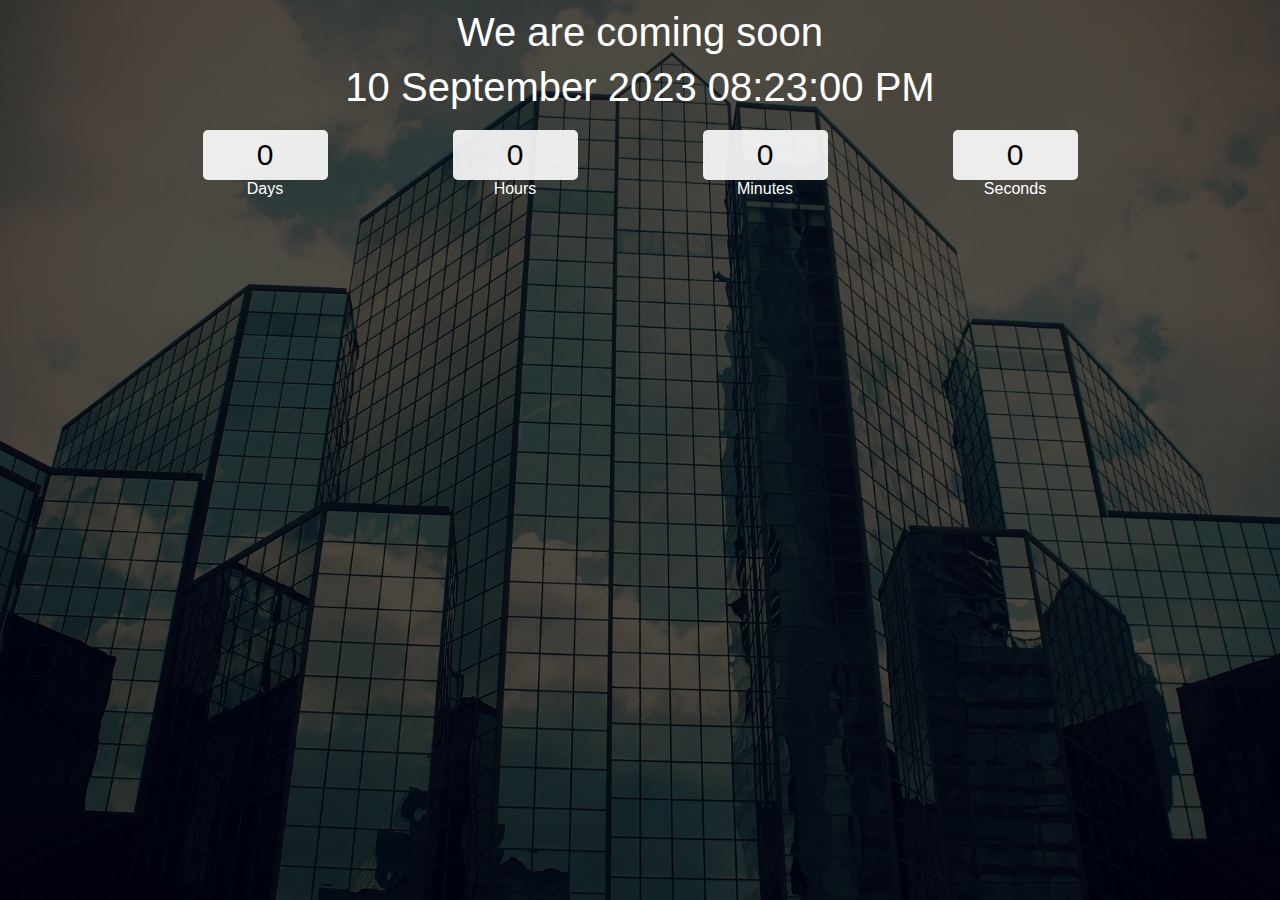
<file: count-down/index.html>
<!DOCTYPE html>
<html lang="en">

<head>
    <meta charset="UTF-8">
    <meta http-equiv="X-UA-Compatible" content="IE=edge">
    <meta name="viewport" content="width=device-width, initial-scale=1.0">
    <title>Document</title>
    <link rel="stylesheet" href="custom.css">
</head>

<body>
    <div class="main">
        <div class="overlay">
            <div class="title">We are coming soon</div>
            <div class="title" id="end-date">20 March 2024 10:00 PM</div>
            <div class="col">
                <div>
                    <input type="text" readonly value="0">
                    <br/>
                    <label for="">Days</label>
                </div>
                <div>
                    <input type="text" readonly value="0">
                    <br/>
                    <label for="">Hours</label>
                </div>
                <div>
                    <input type="text" readonly value="0">
                    <br/>
                    <label for="">Minutes</label>
                </div>
                <div>
                    <input type="text" readonly value="0">
                    <br/>
                    <label for="">Seconds</label>
                </div>
            </div>
        </div>
    </div>
    <script src="app.js"></script>
</body>

</html>
</file>
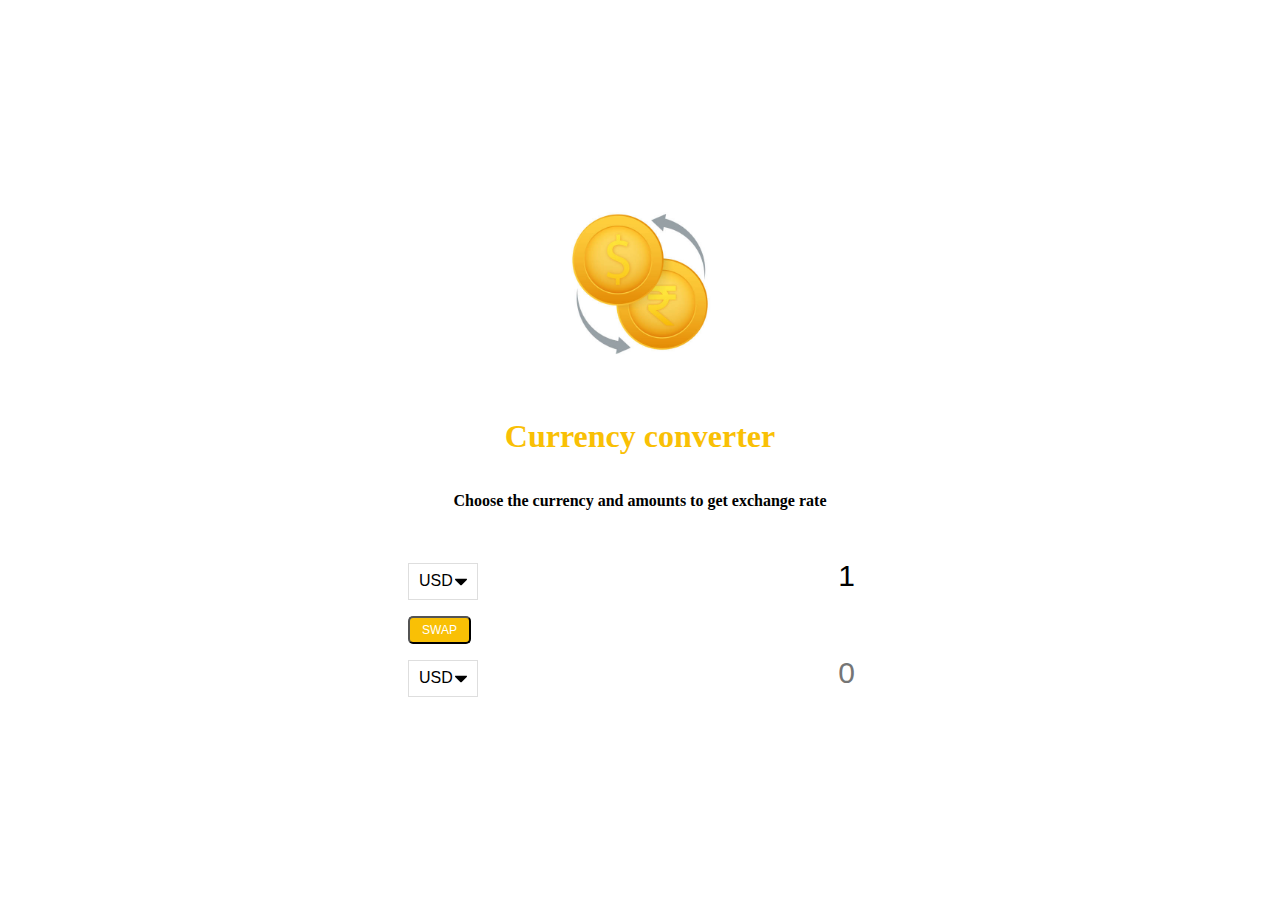
<file: Currency Calculator/index.html>
<!DOCTYPE html>
<html lang="en">
<head>
    <meta charset="UTF-8">
    <meta name="viewport" content="width=device-width, initial-scale=1.0">
    <link rel="stylesheet" href="style.css">
    <title>Currency Converter</title>

</head>
<body>
   <!-- < class="image-currency"> -->
    <img src="images/currency-img.png">
   
      <h1 id='heading'>Currency converter</h1>
      <p>Choose the currency and amounts to get exchange rate </p>
 
        <div class="currency-container">
        <select id="currency-one">
            <option value="AED">AED</option>
            <option value="ARS">ARS</option>
            <option value="AUD">AUD</option>
            <option value="BGN">BGN</option>
            <option value="BRL">BRL</option>
            <option value="BSD">BSD</option>
            <option value="CAD">CAD</option>
            <option value="CHF">CHF</option>
            <option value="CLP">CLP</option>
            <option value="CNY">CNY</option>
            <option value="COP">COP</option>
            <option value="CZK">CZK</option>
            <option value="DKK">DKK</option>
            <option value="DOP">DOP</option>
            <option value="EGP">EGP</option>
            <option value="EUR">EUR</option>
            <option value="FJD">FJD</option>
            <option value="GBP">GBP</option>
            <option value="GTQ">GTQ</option>
            <option value="HKD">HKD</option>
            <option value="HRK">HRK</option>
            <option value="HUF">HUF</option>
            <option value="IDR">IDR</option>
            <option value="ILS">ILS</option>
            <option value="INR">INR</option>
            <option value="ISK">ISK</option>
            <option value="JPY">JPY</option>
            <option value="KRW">KRW</option>
            <option value="KZT">KZT</option>
            <option value="MXN">MXN</option>
            <option value="MYR">MYR</option>
            <option value="NOK">NOK</option>
            <option value="NZD">NZD</option>
            <option value="PAB">PAB</option>
            <option value="PEN">PEN</option>
            <option value="PHP">PHP</option>
            <option value="PKR">PKR</option>
            <option value="PLN">PLN</option>
            <option value="PYG">PYG</option>
            <option value="RON">RON</option>
            <option value="RUB">RUB</option>
            <option value="SAR">SAR</option>
            <option value="SEK">SEK</option>
            <option value="SGD">SGD</option>
            <option value="THB">THB</option>
            <option value="TRY">TRY</option>
            <option value="TWD">TWD</option>
            <option value="UAH">UAH</option>
            <option value="USD" selected>USD</option>
            <option value="UYU">UYU</option>
            <option value="VND">VND</option>
            <option value="ZAR">ZAR</option>
          </select>

          <input type="number" id="amount-one" placeholder="0" value="1">
         
          <div class="swap-container">
            <button id="btn">SWAP</button>
            <div class="rate" id="rate"></div>
          </div>

          <select id="currency-two">
            <option value="AED">AED</option>
            <option value="ARS">ARS</option>
            <option value="AUD">AUD</option>
            <option value="BGN">BGN</option>
            <option value="BRL">BRL</option>
            <option value="BSD">BSD</option>
            <option value="CAD">CAD</option>
            <option value="CHF">CHF</option>
            <option value="CLP">CLP</option>
            <option value="CNY">CNY</option>
            <option value="COP">COP</option>
            <option value="CZK">CZK</option>
            <option value="DKK">DKK</option>
            <option value="DOP">DOP</option>
            <option value="EGP">EGP</option>
            <option value="EUR">EUR</option>
            <option value="FJD">FJD</option>
            <option value="GBP">GBP</option>
            <option value="GTQ">GTQ</option>
            <option value="HKD">HKD</option>
            <option value="HRK">HRK</option>
            <option value="HUF">HUF</option>
            <option value="IDR">IDR</option>
            <option value="ILS">ILS</option>
            <option value="INR">INR</option>
            <option value="ISK">ISK</option>
            <option value="JPY">JPY</option>
            <option value="KRW">KRW</option>
            <option value="KZT">KZT</option>
            <option value="MXN">MXN</option>
            <option value="MYR">MYR</option>
            <option value="NOK">NOK</option>
            <option value="NZD">NZD</option>
            <option value="PAB">PAB</option>
            <option value="PEN">PEN</option>
            <option value="PHP">PHP</option>
            <option value="PKR">PKR</option>
            <option value="PLN">PLN</option>
            <option value="PYG">PYG</option>
            <option value="RON">RON</option>
            <option value="RUB">RUB</option>
            <option value="SAR">SAR</option>
            <option value="SEK">SEK</option>
            <option value="SGD">SGD</option>
            <option value="THB">THB</option>
            <option value="TRY">TRY</option>
            <option value="TWD">TWD</option>
            <option value="UAH">UAH</option>
            <option value="USD" selected>USD</option>
            <option value="UYU">UYU</option>
            <option value="VND">VND</option>
            <option value="ZAR">ZAR</option>
          </select>

          <input type="number" id="amount-two" placeholder="0">
       
      </div>
    
    
    <script src="script.js"></script>
</body>
</html>
</file>
<file: count-down/custom.css>
* {
    padding: 0;
    margin: 0;
    box-sizing: border-box;
    font-family: 'Poppins', sans-serif;
}

@import url('https://fonts.googleapis.com/css2?family=Poppins:wght@100&display=swap');
.main {
    width: 100%;
    height: 100vh;
    background: url('./image/1802071.webp') center center;
    background-size: cover;
}

.overlay {
    width: 100%;
    height: 100%;
    display: flex;
    align-items: center;
    flex-direction: column;
    background-color: rgba(0, 0, 0, 0.7);
}

.title {
    margin-top: 10px;
    color: white;
    text-align: center;
    font-size: 2.5rem;
}

.col {
    margin-top: 20px;
    width: 90%;
    display: flex;
    justify-content: center;
    color: white;
}

.col div {
    width: 250px;
    text-align: center;
}

input {
    width: 50%;
    background-color: rgba(255, 255, 255, 0.9);
    border-color: transparent;
    border-radius: 5px;
    height: 50px;
    text-align: center;
    font-size: 30px;
}
</file>
<file: Currency Calculator/style.css>
:root{
    --primary-color: #f9c005;
}
*{
    box-sizing: border-box;
}
body{
    background-color: rgb(255, 255, 255);
    font-family:Georgia, 'Times New Roman', Times, serif;
    display: flex;
    flex-direction: column;
    align-items: center;
    justify-content: center;
    height: 100vh;
    margin: 0;
    padding: 20px;
}
#btn{
    color: #fff;
    background: var(--primary-color);
    cursor: pointer;
    border-radius: 5px;
    font-size: 12px;
    padding: 5px 12px;
}
img{
    height: 226px;
}
h1 {
    color: var(--primary-color);
    font-weight: bolder;
  }
  
  p {
    text-align: center;
    font-weight:bold
  }
 
 
.currency-container{
    padding: 32px 0;
    /* margin-top: 16px; */
    
    /* display: flex; */
    /* flex-direction: column; */
    align-items: center;
    justify-content: space-between;
}
#currency-one{
    margin-bottom: 16px;
}
#currency-two{
    margin-top: 16px;
}

.currency-container select {
    padding: 8px 20px 10px 10px;
    -moz-appearance: none;
    -webkit-appearance: none;
    appearance: none;
    border: 1px solid #dedede;
    font-size: 16px;
    background: transparent;
    background-image: url('data:image/svg+xml;charset=US-ASCII,%3Csvg%20xmlns%3D%22http%3A%2F%2Fwww.w3.org%2F2000%2Fsvg%22%20width%3D%22292.4%22%20height%3D%22292.4%22%3E%3Cpath%20fill%3D%22%20000002%22%20d%3D%22M287%2069.4a17.6%2017.6%200%200%200-13-5.4H18.4c-5%200-9.3%201.8-12.9%205.4A17.6%2017.6%200%200%200%200%2082.2c0%205%201.8%209.3%205.4%2012.9l128%20127.9c3.6%203.6%207.8%205.4%2012.8%205.4s9.2-1.8%2012.8-5.4L287%2095c3.5-3.5%205.4-7.8%205.4-12.8%200-5-1.9-9.2-5.5-12.8z%22%2F%3E%3C%2Fsvg%3E');
    background-position: right 10px top 50%, 0, 0;
    background-size: 12px auto, 100%;
    background-repeat: no-repeat;
  }

  .currency-container input {
    border: 0;
    background: transparent;
    font-size: 30px;
    text-align: right;
  }

  .rate {
    color: var(--primary-color);
    font-size: 18px;
    padding: 0 10px;
    /* margin-bottom: 15px; */
  }
  .swap-container {
    display: flex;
    align-items: center;
    justify-content: space-between;
    
  }
  
  select:focus,
  input:focus,
  button:focus {
    outline: 0;
  }

  @media (maz-width: 600px) {
    .currency input {
      width: 200px;
    }
  }
</file>
